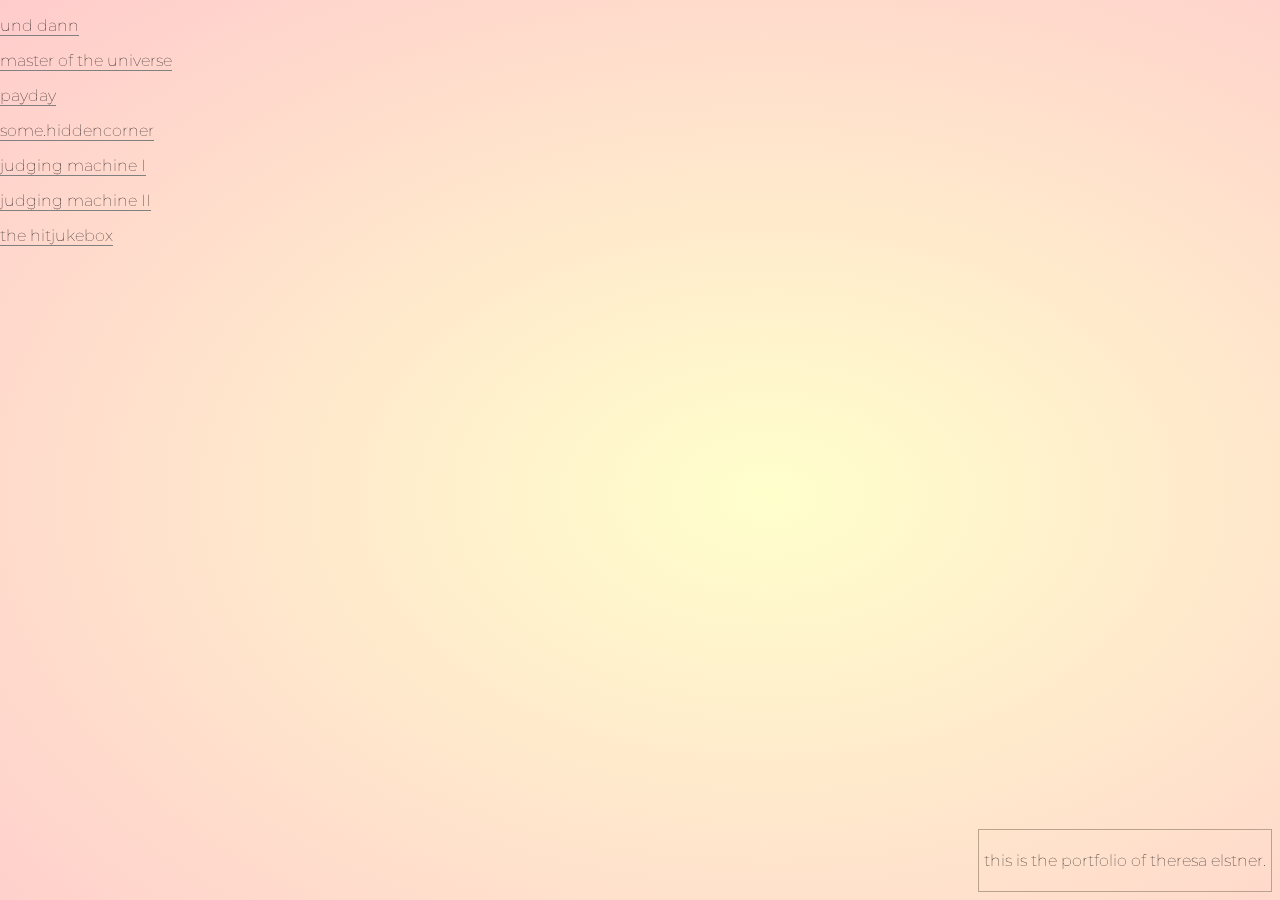
<file: index.html>
<!DOCTYPE html>
<html onmousemove="background(event)">
<head>
<title>theresa elstner</title>
<link href="https://fonts.googleapis.com/css?family=Montserrat:100" rel="stylesheet" >
<link rel="stylesheet" type="text/css" href="style.css">
<script src="background.js"></script>
</head>
<body>
	<div id="thediv">
		<p><a id="p1" href="./unddann/unddann.html">und dann</a></p>
		<p><a id="p2" href="./masteroftheuniverse/masteroftheuniverse.html">master of the universe</a></p>
		<p><a id="p3" href="./payday/payday.html">payday</a></p>
		<p><a id="p4" href="./somehiddencorner/somehiddencorner.html">some.hiddencorner</a></p>
		<p><a id="p5" href="./judgingmachine1/judgingmachine1.html">judging machine I</a></p>
		<p><a id="p6" href="./judgingmachine2/judgingmachine2.html">judging machine II</a></p>
		<p><a id="p7" href="./thehitjukebox/thehitjukebox.html">the hitjukebox</a></p>
	</div>
	<div id="portfoliodiv">
		<p>this is the portfolio of theresa elstner.</p>
	</div>
</body>
</html>
</file>
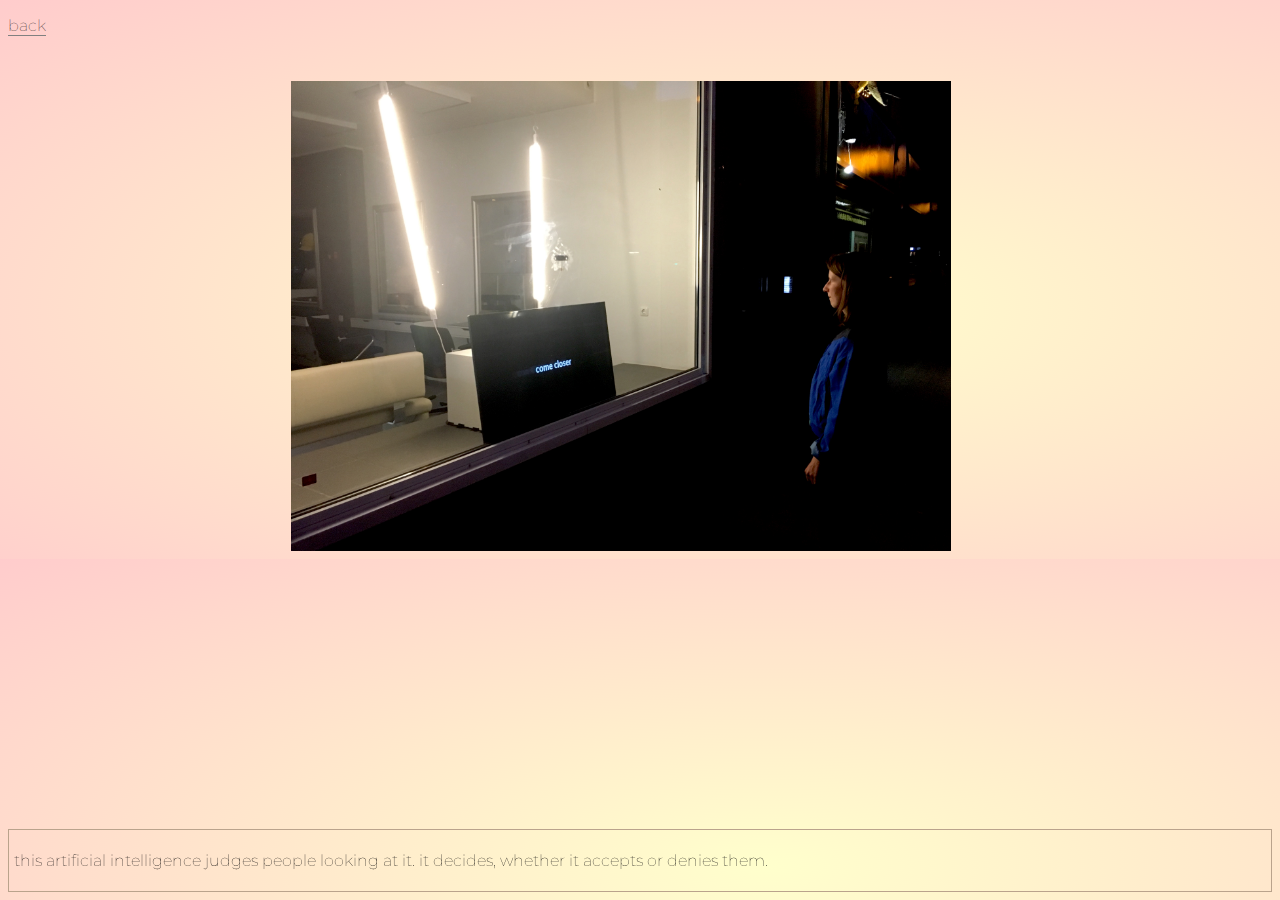
<file: judgingmachine1/judgingmachine1.html>
<!DOCTYPE html>
<html>
<head>
<title>theresa elstner</title>
<link href="https://fonts.googleapis.com/css?family=Montserrat:100" rel="stylesheet" >
<link rel="stylesheet" type="text/css" href="../style.css">
</head>
<body>
	<p><a href="../index.html">back</a></p>
	<div id="thehitjukeboxdivrelative">
		<div class="thehitjukeboxgallery">
			<img src="judgingmachine11.jpg" alt="judgingmachine1" style="width:660px;height:490px;">
			<div class="desc">the machine prompts the visitor to come closer.</div>
		</div>
		<div class="thehitjukeboxgallery">
			<img src="judgingmachine12.jpg" alt="judgingmachine1" style="width:660px;height:490px;">
			<div class="desc">the visitor approaches and the machine starts to compute a judgement over her.</div>
		</div>
		<div class="thehitjukeboxgallery">
			<img src="judgingmachine13.jpg" alt="judgingmachine1" style="width:660px;height:490px;">
			<div class="desc">the judgement has successfully been computed. the visitor is denied.</div>
		</div>
		<div id="thediv2" class="solid">
			<p>this artificial intelligence judges people looking at it. it decides, whether it accepts or denies them.</p>
		</div>
	</div>
</body>
</html>
</file>
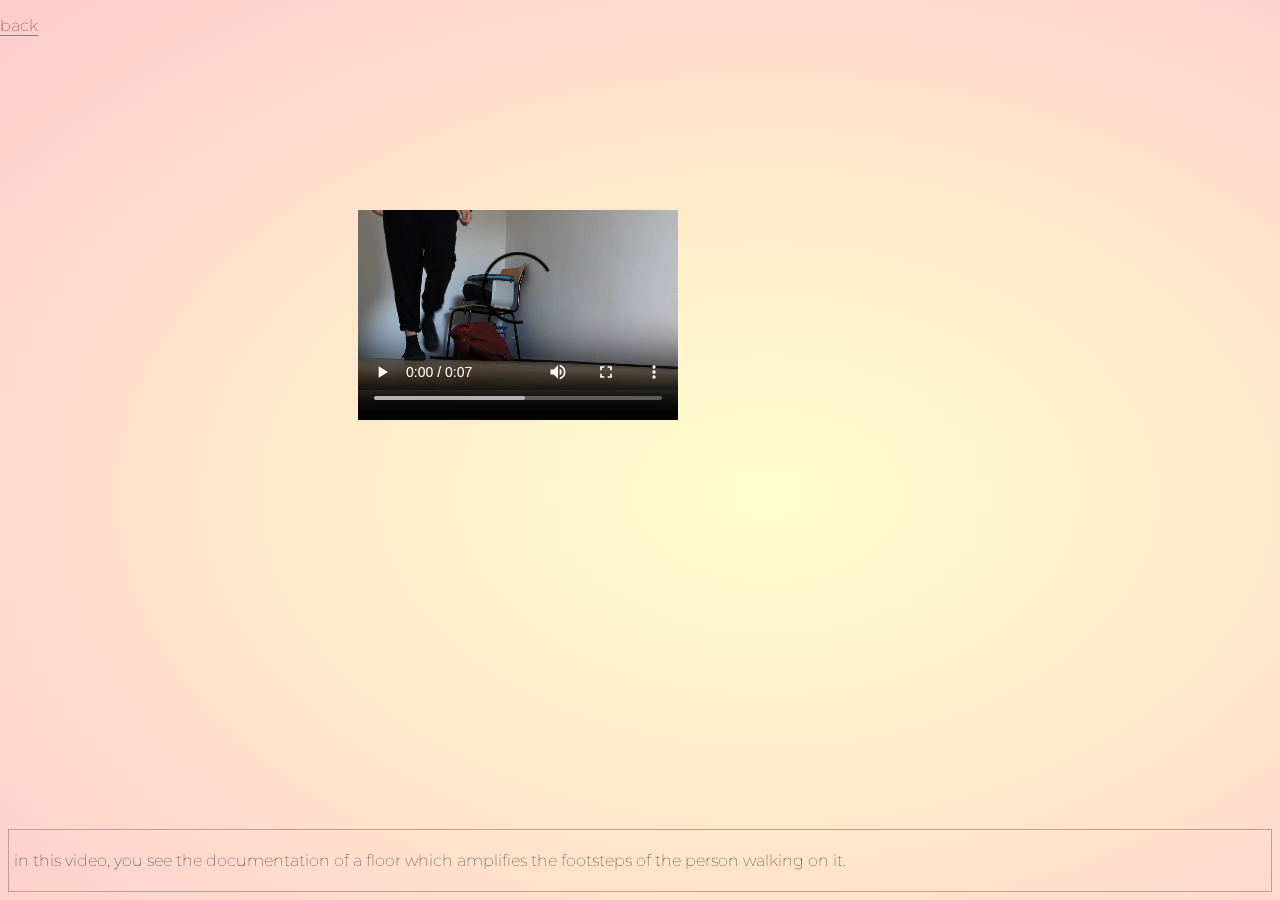
<file: masteroftheuniverse/masteroftheuniverse.html>
<!DOCTYPE html>
<html>
<head>
<title>theresa elstner</title>
<link href="https://fonts.googleapis.com/css?family=Montserrat:100" rel="stylesheet" >
<link rel="stylesheet" type="text/css" href="../style.css">
</head>
<body>
	<div id="thedivvideo">
		<p><a href="../index.html">back</a></p>
		<div id="thediv1">
				<video width="320" height="240" controls>
  				<source src="masteroftheuniverseshort.mp4" type="video/mp4">
  				Your browser does not support the video tag.
				</video>
		</div>
		<div id="thediv2">
			<p>in this video, you see the documentation of a floor which amplifies the footsteps of the person walking on it.</p>
		</div>
	</div>
</body>
</html>
</file>
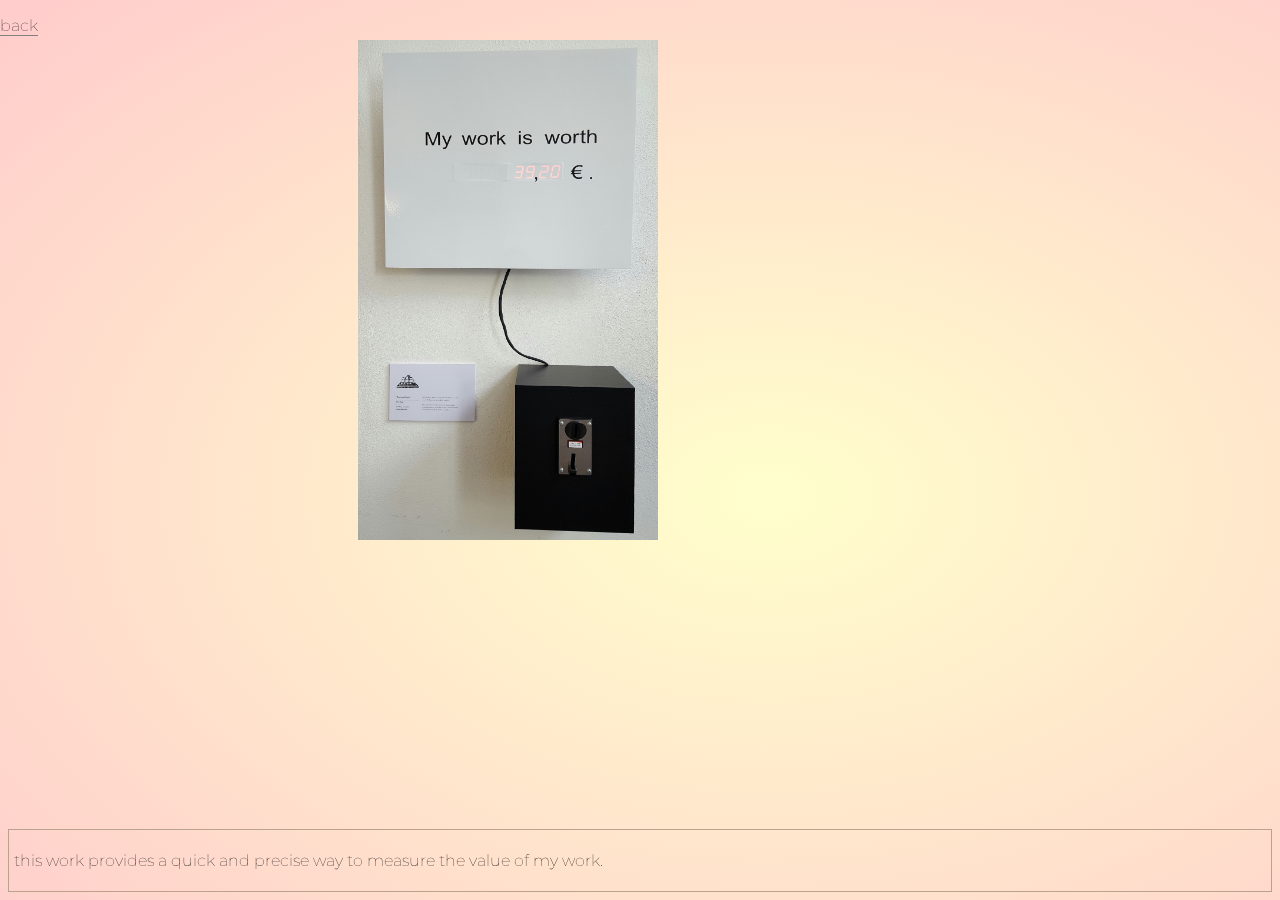
<file: payday/payday.html>
<!DOCTYPE html>
<html>
<head>
<title>theresa elstner</title>
<link href="https://fonts.googleapis.com/css?family=Montserrat:100" rel="stylesheet" >
<link rel="stylesheet" type="text/css" href="../style.css">
</head>
<body>
	<div id="thediv">
		<p><a href="../index.html">back</a></p>
		<div id="paydaydiv1">
			<img src="Payday.jpg" alt="payday" style="width:300px;height:500px;">
		</div>
		<div id="thediv2">
			<p>this work provides a quick and precise way to measure the value of my work.</p>
		</div>
	</div>
</body>
</html>
</file>
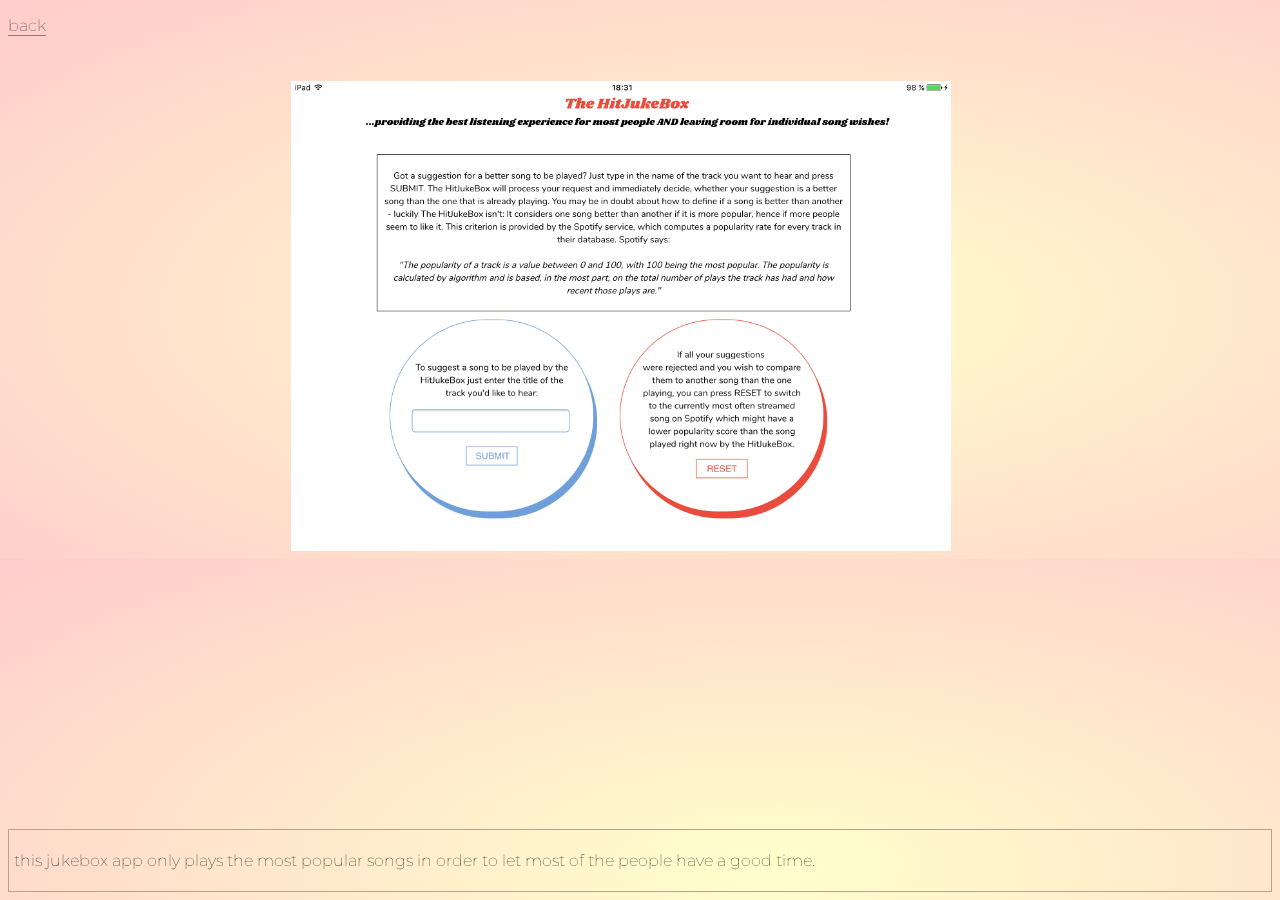
<file: thehitjukebox/thehitjukebox.html>
<!DOCTYPE html>
<html>
<head>
<title>theresa elstner</title>
<link href="https://fonts.googleapis.com/css?family=Montserrat:100" rel="stylesheet" >
<link rel="stylesheet" type="text/css" href="../style.css">
</head>
<body>
	<p><a href="../index.html">back</a></p>
	<div id="thehitjukeboxdivrelative" style="overflow-y:scroll;overflow-x:hidden;">
		<div class="thehitjukeboxgallery">
			<img src="thehitjukebox1.png" alt="thehitjukebox" style="width:660px;height:490px;">
			<div class="desc">what you see here is the interface of the hitjukebox.</div>
		</div>
		<div class="thehitjukeboxgallery">
			<img src="thehitjukebox2.png" alt="atleastaneight" style="width:660px;height:490px;">
			<div class="desc">this image shows the positive feedback a user receives after entering a very popular song. the song playing will immediately be switched to the one just evaluated by the app.</div>
		</div>
		<div class="thehitjukeboxgallery">
			<img src="thehitjukebox3.png" alt="thehitjukebox" style="width:660px;height:490px;">
			<div class="desc">this image shows the negative feedback a user receives after entering a song that is less popular than the one currently beeing looped by the app. this song will not be played by the hitjukebox.</div>
		</div>
		<div class="thehitjukeboxgallery">
			<img src="thehitjukebox4.png" alt="atleastaneight" style="width:660px;height:490px;">
			<div class="desc">this image shows the feedback a user gets when resetting the song currently playing to the song that is streamed the most via spotify on the current day.</div>	
		</div>
		<div id="thediv2">
			<p>this jukebox app only plays the most popular songs in order to let most of the people have a good time.</p>
		</div>
	</div>
</body>
</html>
</file>
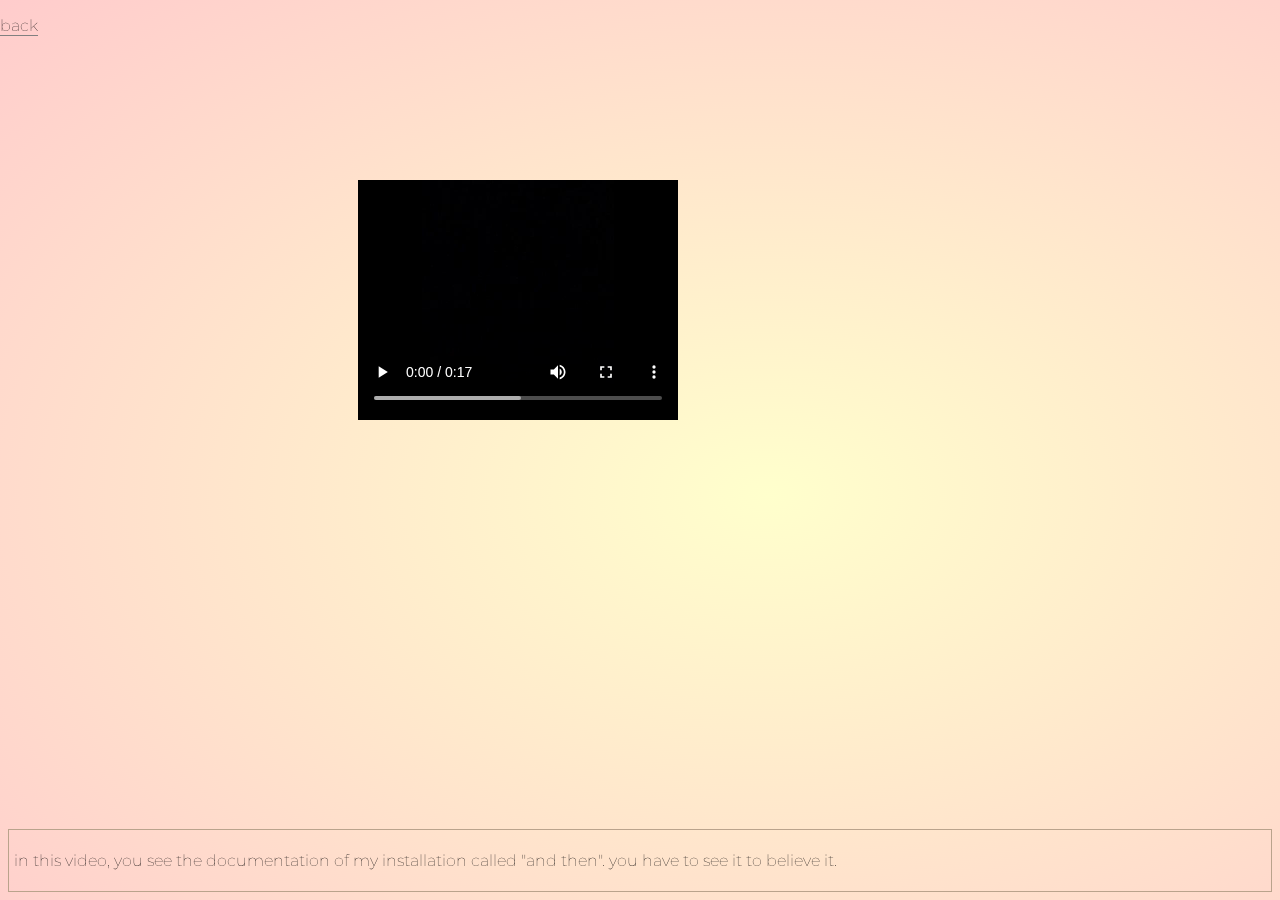
<file: unddann/unddann.html>
<!DOCTYPE html>
<html>
<head>
<title>theresa elstner</title>
<link href="https://fonts.googleapis.com/css?family=Montserrat:100" rel="stylesheet" >
<link rel="stylesheet" type="text/css" href="../style.css">
</head>
<body>
	<div id="thedivvideo">
		<p><a href="../index.html">back</a></p>
		<div id="thediv1">
				<video width="320" height="240" controls>
  				<source src="unddann.mp4" type="video/mp4">
  				Your browser does not support the video tag.
				</video>
		</div>
		<div id="thediv2">
			<p>in this video, you see the documentation of my installation called "and then". you have to see it to believe it.</p>
		</div>
	</div>
</body>
</html>
</file>
<file: style.css>
html{
	cursor: url(cursor.png), auto;
}
body{
	font-family: 'Montserrat', sans-serif;
	font-weight: 100;
	font-size: 1em;
	background: #fff5cc;
	background: radial-gradient(farthest-corner at 60% 55%, rgb(255,255,204), rgb(255, 204, 204));
}
#thediv{
	position: fixed;
	top:0;
	left:0;
	height:100%;
	width:100%;
	background: #fff5cc;
	background: radial-gradient(farthest-corner at 60% 55%, rgb(255,255,204), rgb(255, 204, 204));
}
#thedivvideo{
	position: fixed;
	top:0;
	left:0;
	height:100%;
	width:100%;
	background: #fff5cc;
	background: radial-gradient(farthest-corner at 60% 55%, rgb(255,255,204), rgb(255, 204, 204));
}
#thehitjukeboxdivrelative{
	position: relative;
	top:0;
	left:0;
	height:500px;
	width:100%;
	overflow-y:scroll;
	overflow-x:hidden;
	/*background: #fff5cc;*/
	/*background: radial-gradient(farthest-corner at 60% 55%, rgb(255,255,204), rgb(255, 204, 204));*/
}
div.desc {
    text-align: center;
    width:660px;
}
#judgingmachine2div{
	position:absolute; /*absolute to thetdivvideo*/
	top: 2.5em;
	right: 20%;
}
#thediv2{
	position:fixed;
	left: 0.5em;
	bottom: 0.5em;
	right:0.5em;
	padding: 5px;
	border: 1px solid #BAA38C;
}
#thediv3{
	position:fixed;
	left: 0.5em;
	bottom: 0.5em;
	right:0.5em;
	padding: 5px;
	border: 1px solid #BAA38C;
}
#thediv1{
	position:fixed;
	top: 20%;
	left: 28%;
}
#paydaydiv1{
	position:fixed;
	top: 2.5em;
	left: 28%;
}
#portfoliodiv{
	position:fixed;
	bottom: 0.5em;
	right:0.5em;
	padding: 5px;
	border: 1px solid #BAA38C;
}
div.thehitjukeboxgallery{
	position:relative;
	margin: 30px;
	left: 20%;
}
a{
	color: #000000;
	text-decoration: none;
	border-bottom: 1px solid grey;
}
a:hover{
	cursor: url(cursor.png), auto;
	border-bottom: 5px solid #c6b29f;
}
</file>
